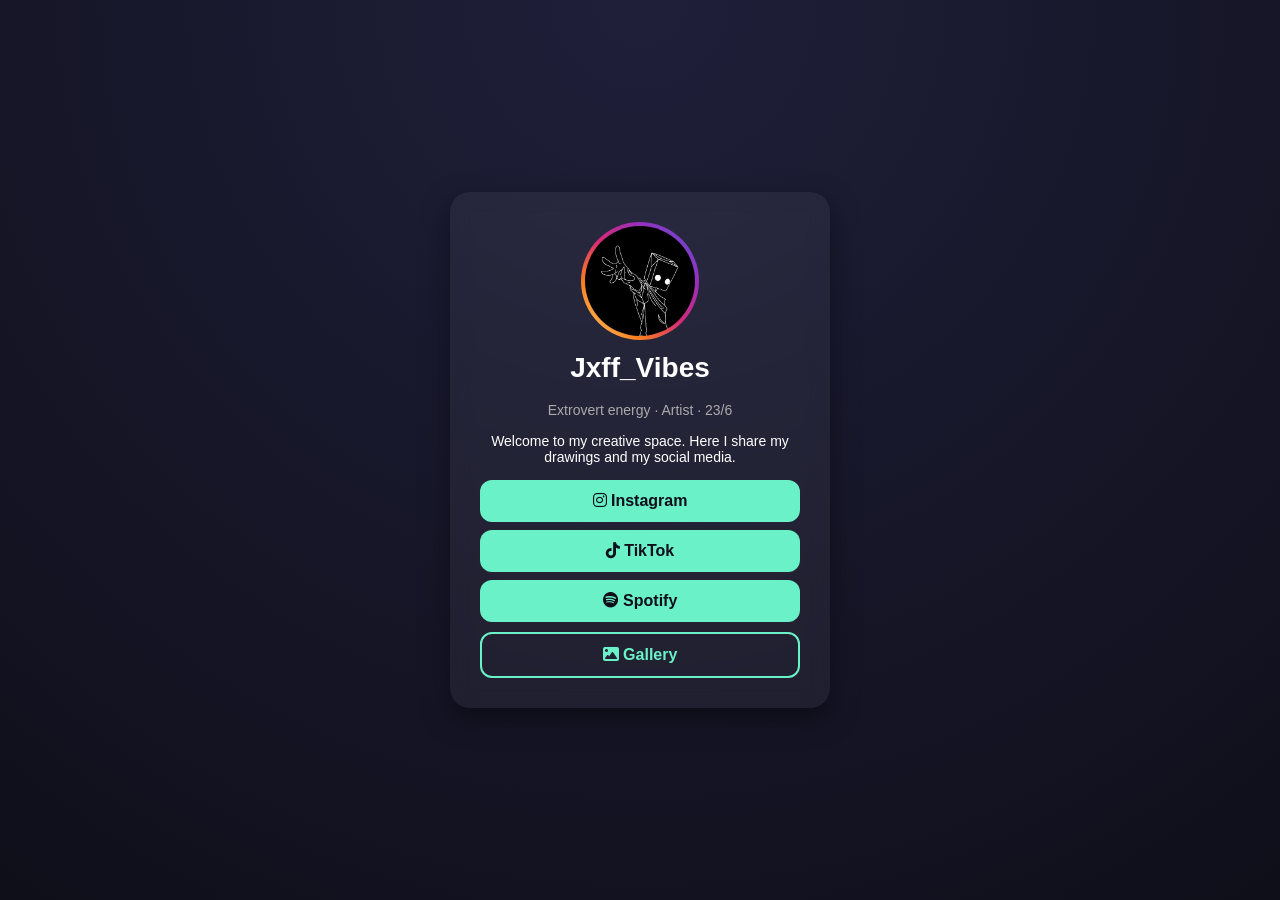
<file: index.html>
<!DOCTYPE html>
<html lang="es">
<head>
<meta charset="UTF-8">
<meta name="viewport" content="width=device-width, initial-scale=1.0">
<title>Jxff Vibes</title>

<link rel="stylesheet" href="styles.css">

<link rel="stylesheet"
href="https://cdnjs.cloudflare.com/ajax/libs/font-awesome/6.5.0/css/all.min.css">
</head>

<body>

<div class="card">

  <div class="perfil-contenedor">
    <img src="dibujo3.png" class="perfil">
  </div>

  <h1 class="titulo">Jxff_Vibes</h1>
  <p class="subtitulo">Extrovert energy · Artist · 23/6</p>

  <p class="descripcion">
    Welcome to my creative space. Here I share my drawings and my social media.
  </p>

  <div class="botones">
    <a href="https://www.instagram.com/jeff.__.art" target="_blank" class="btn">
      <i class="fa-brands fa-instagram"></i> Instagram
    </a>

    <a href="https://www.tiktok.com/@jeffry._.art" target="_blank" class="btn">
      <i class="fa-brands fa-tiktok"></i> TikTok
    </a>

    <a href="https://open.spotify.com/playlist/5bXJ7UYXjPMlNqwlLYWX4b" target="_blank" class="btn">
      <i class="fa-brands fa-spotify"></i> Spotify
    </a>

    <a href="galeria.html" class="btn-outline">
      <i class="fa-solid fa-image"></i> Gallery
    </a>
  </div>

</div>

</body>
</html>
</file>
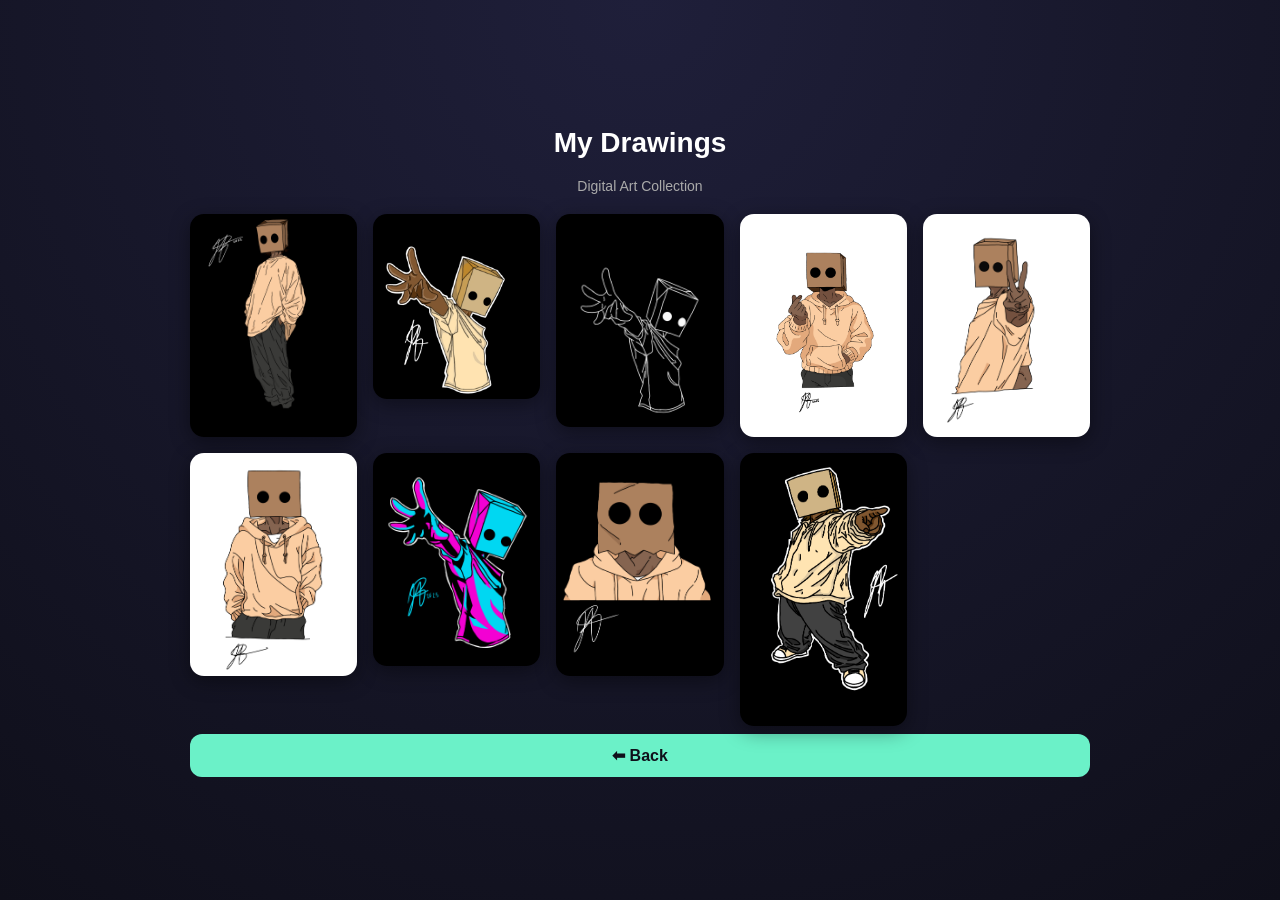
<file: galeria.html>
<!DOCTYPE html>
<html lang="es">
<head>
<meta charset="UTF-8">
<meta name="viewport" content="width=device-width, initial-scale=1.0">
<title>Galería</title>
<link rel="stylesheet" href="styles.css">
</head>

<body>

<div class="galeria-container">

  <h1 class="titulo">My Drawings</h1>
  <p class="subtitulo">Digital Art Collection</p>

  <div class="galeria-grid">
    <img src="dibujo1.png" onclick="abrirImagen(this)">
    <img src="dibujo2.png" onclick="abrirImagen(this)">
    <img src="dibujo3.png" onclick="abrirImagen(this)">
    <img src="dibujo4.png" onclick="abrirImagen(this)">
    <img src="dibujo5.png" onclick="abrirImagen(this)">
    <img src="dibujo6.png" onclick="abrirImagen(this)">
    <img src="dibujo7.png" onclick="abrirImagen(this)">
    <img src="dibujo8.png" onclick="abrirImagen(this)">
    <img src="dibujo9.png" onclick="abrirImagen(this)">
  </div>

  <a href="index.html" class="btn">⬅ Back</a>

</div>

<div id="visor" class="visor">
  <span class="cerrar" onclick="cerrarVisor()">✕</span>
  <span class="prev" onclick="cambiarImagen(-1)">❮</span>

  <img id="imagenGrande">

  <span class="next" onclick="cambiarImagen(1)">❯</span>
</div>

<script src="galeria.js"></script>
</body>
</html>
</file>
<file: styles.css>
body {
  margin: 0;
  font-family: 'Segoe UI', sans-serif;
  background: radial-gradient(circle at top, #1f1f3a, #0f0f1a);
  color: white;
  display: flex;
  justify-content: center;
  align-items: center;
  min-height: 100vh;
}

.card {
  background: rgba(255,255,255,0.05);
  backdrop-filter: blur(10px);
  border-radius: 20px;
  padding: 30px;
  width: 320px;
  text-align: center;
  box-shadow: 0 10px 30px rgba(0,0,0,0.4);
}

.perfil-contenedor {
  width: 110px;
  height: 110px;
  margin: auto;
  border-radius: 50%;
  padding: 4px;
  background: linear-gradient(45deg, #feda75, #fa7e1e, #d62976, #962fbf, #4f5bd5);
}

.perfil {
  width: 100%;
  height: 100%;
  border-radius: 50%;
  object-fit: cover;
}

.titulo {
  margin-top: 12px;
  font-size: 28px;
}

.subtitulo {
  color: #aaa;
  font-size: 14px;
}

.descripcion {
  font-size: 14px;
  margin: 15px 0;
}

.btn {
  display: block;
  margin: 8px 0;
  padding: 12px;
  border-radius: 12px;
  background: #6bf1c8;
  color: #0f0f1a;
  text-decoration: none;
  font-weight: bold;
  transition: 0.2s;
}

.btn:hover {
  transform: scale(1.05);
}

.btn-outline {
  display: block;
  margin-top: 10px;
  padding: 12px;
  border-radius: 12px;
  border: 2px solid #6bf1c8;
  color: #6bf1c8;
  text-decoration: none;
  font-weight: bold;
}
.galeria-container {
  max-width: 900px;
  margin: auto;
  padding: 20px;
  text-align: center;
}
.galeria-grid {
  display: grid;
  grid-template-columns: repeat(auto-fit, minmax(160px, 1fr));
  gap: 16px;
  margin-top: 20px;
}
.galeria-grid img {
  width: 100%;
  border-radius: 14px;
  cursor: pointer;
  transition: 0.25s;
  box-shadow: 0 5px 20px rgba(0,0,0,0.4);
}

.galeria-grid img:hover {
  transform: scale(1.05);
}
.visor {
  display: none;
  position: fixed;
  top: 0;
  left: 0;
  width: 100%;
  height: 100%;
  background: rgba(0,0,0,0.92);
  justify-content: center;
  align-items: center;
}

.visor img {
  max-width: 90%;
  max-height: 90%;
  border-radius: 12px;
}
.cerrar {
  position: absolute;
  top: 20px;
  right: 30px;
  font-size: 30px;
  cursor: pointer;
}

.prev, .next {
  position: absolute;
  top: 50%;
  font-size: 40px;
  cursor: pointer;
  padding: 10px;
  user-select: none;
}

.prev {
  left: 20px;
  color:#696969;
}

.next {
  right: 20px;
  color:#696969;
  }
</file>
